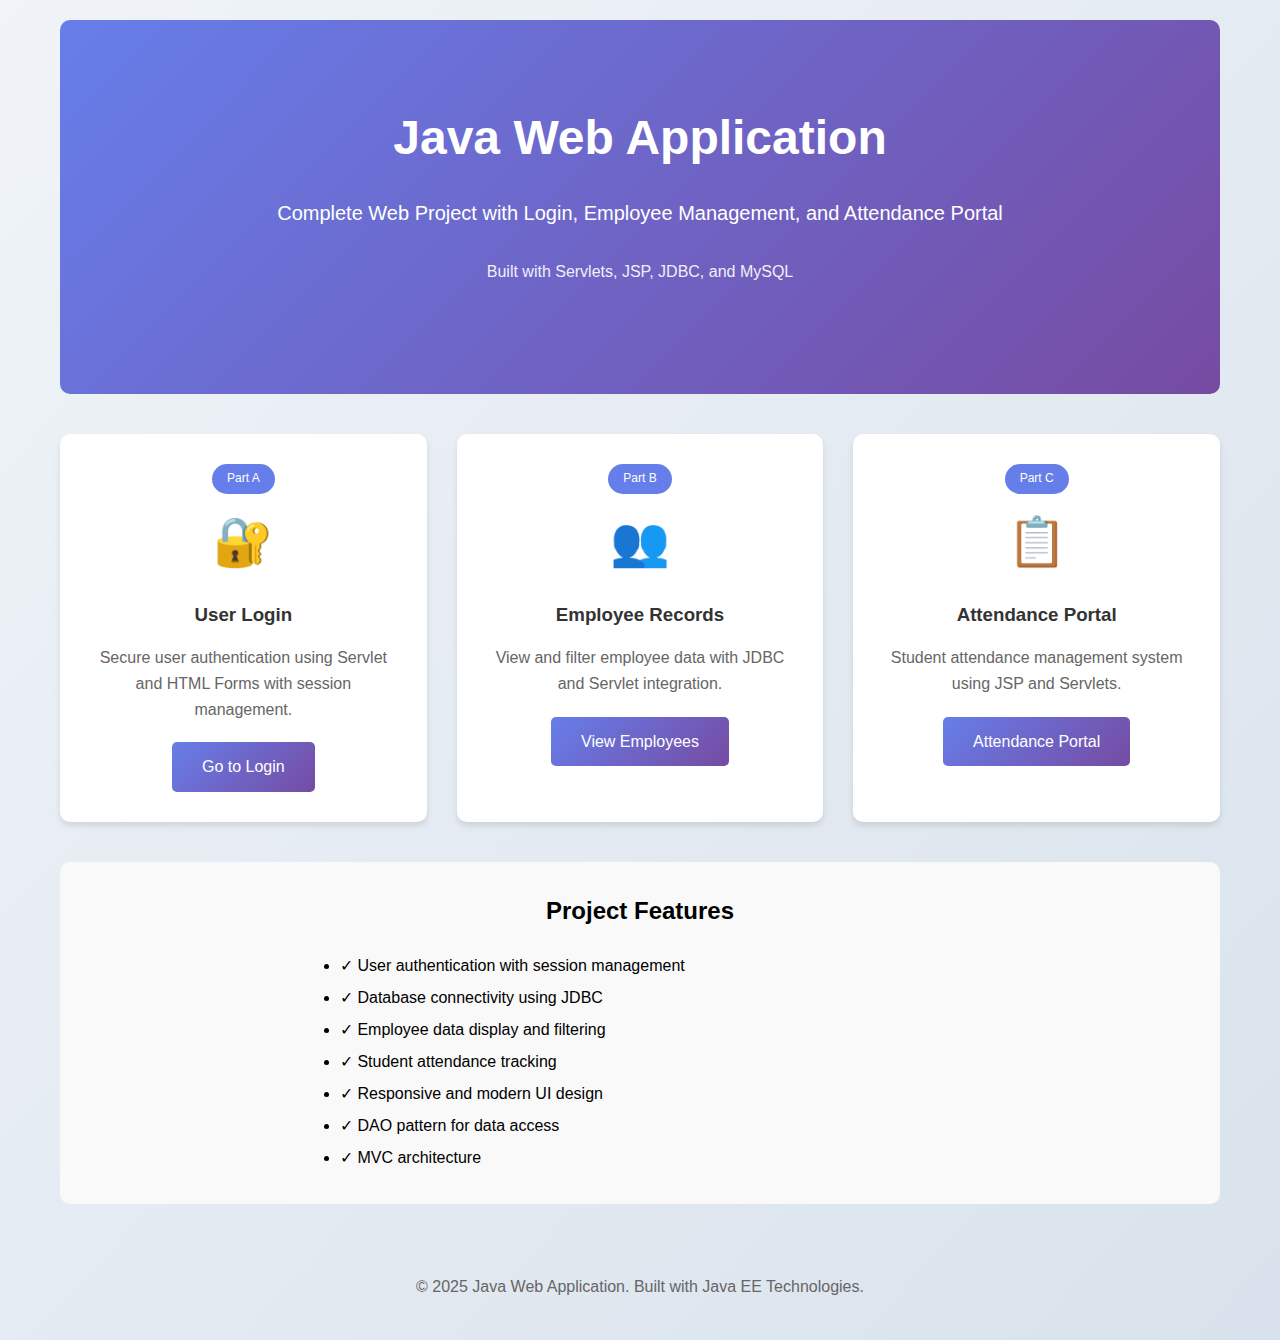
<file: src/main/webapp/index.html>
<!DOCTYPE html>
<html lang="en">
<head>
    <meta charset="UTF-8">
    <meta name="viewport" content="width=device-width, initial-scale=1.0">
    <title>Java Web Application - Home</title>
    <link rel="stylesheet" href="css/style.css">
    <style>
        .hero {
            background: linear-gradient(135deg, #667eea 0%, #764ba2 100%);
            color: white;
            padding: 80px 20px;
            text-align: center;
            border-radius: 10px;
            margin-bottom: 40px;
        }
        .hero h1 {
            font-size: 48px;
            margin-bottom: 20px;
        }
        .hero p {
            font-size: 20px;
            margin-bottom: 30px;
        }
        .features {
            display: grid;
            grid-template-columns: repeat(auto-fit, minmax(300px, 1fr));
            gap: 30px;
            margin: 40px 0;
        }
        .feature-card {
            background: white;
            padding: 30px;
            border-radius: 10px;
            box-shadow: 0 4px 6px rgba(0, 0, 0, 0.1);
            transition: transform 0.3s, box-shadow 0.3s;
            text-align: center;
        }
        .feature-card:hover {
            transform: translateY(-5px);
            box-shadow: 0 8px 12px rgba(0, 0, 0, 0.15);
        }
        .feature-icon {
            font-size: 48px;
            margin-bottom: 20px;
        }
        .feature-card h3 {
            color: #333;
            margin-bottom: 15px;
        }
        .feature-card p {
            color: #666;
            margin-bottom: 20px;
        }
        .part-label {
            display: inline-block;
            background: #667eea;
            color: white;
            padding: 5px 15px;
            border-radius: 20px;
            font-size: 12px;
            margin-bottom: 10px;
        }
    </style>
</head>
<body>
    <div class="container">
        <div class="hero">
            <h1>Java Web Application</h1>
            <p>Complete Web Project with Login, Employee Management, and Attendance Portal</p>
            <p style="font-size: 16px; opacity: 0.9;">Built with Servlets, JSP, JDBC, and MySQL</p>
        </div>

        <div class="features">
            <div class="feature-card">
                <span class="part-label">Part A</span>
                <div class="feature-icon">🔐</div>
                <h3>User Login</h3>
                <p>Secure user authentication using Servlet and HTML Forms with session management.</p>
                <a href="login.html" class="btn">Go to Login</a>
            </div>

            <div class="feature-card">
                <span class="part-label">Part B</span>
                <div class="feature-icon">👥</div>
                <h3>Employee Records</h3>
                <p>View and filter employee data with JDBC and Servlet integration.</p>
                <a href="employee.html" class="btn">View Employees</a>
            </div>

            <div class="feature-card">
                <span class="part-label">Part C</span>
                <div class="feature-icon">📋</div>
                <h3>Attendance Portal</h3>
                <p>Student attendance management system using JSP and Servlets.</p>
                <a href="attendance.jsp" class="btn">Attendance Portal</a>
            </div>
        </div>

        <div style="background: #f9f9f9; padding: 30px; border-radius: 10px; margin-top: 40px;">
            <h2 style="text-align: center; margin-bottom: 20px;">Project Features</h2>
            <ul style="max-width: 600px; margin: 0 auto; line-height: 2;">
                <li>✓ User authentication with session management</li>
                <li>✓ Database connectivity using JDBC</li>
                <li>✓ Employee data display and filtering</li>
                <li>✓ Student attendance tracking</li>
                <li>✓ Responsive and modern UI design</li>
                <li>✓ DAO pattern for data access</li>
                <li>✓ MVC architecture</li>
            </ul>
        </div>

        <footer style="text-align: center; margin-top: 50px; padding: 20px; color: #666;">
            <p>&copy; 2025 Java Web Application. Built with Java EE Technologies.</p>
        </footer>
    </div>
</body>
</html>
</file>
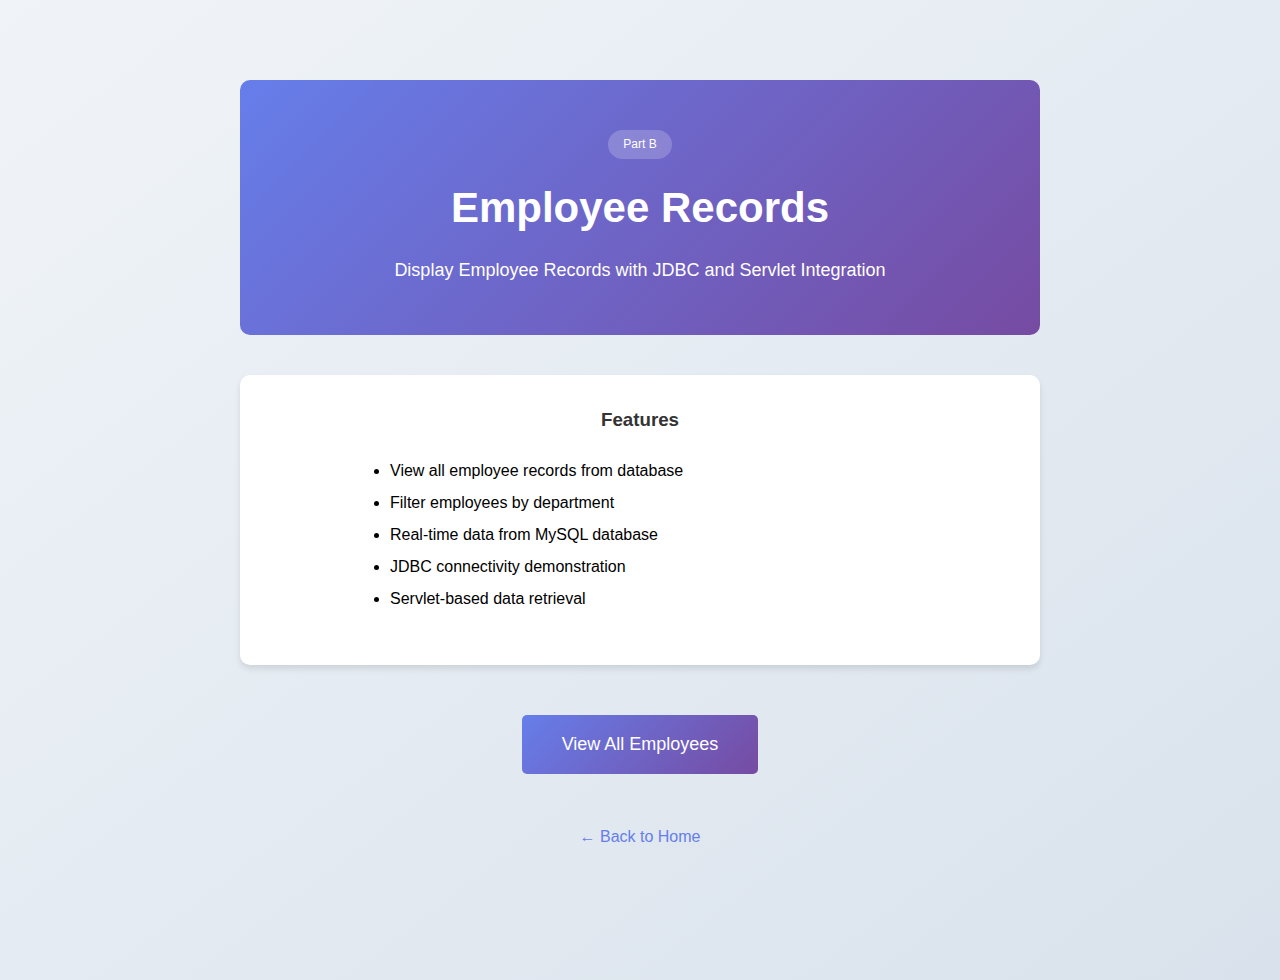
<file: src/main/webapp/employee.html>
<!DOCTYPE html>
<html lang="en">
<head>
    <meta charset="UTF-8">
    <meta name="viewport" content="width=device-width, initial-scale=1.0">
    <title>Employee Records - Part B</title>
    <link rel="stylesheet" href="css/style.css">
    <style>
        .employee-page {
            max-width: 800px;
            margin: 80px auto;
            text-align: center;
        }
        .page-header {
            background: linear-gradient(135deg, #667eea 0%, #764ba2 100%);
            color: white;
            padding: 50px 30px;
            border-radius: 10px;
            margin-bottom: 40px;
        }
        .page-header h1 {
            font-size: 42px;
            margin-bottom: 15px;
        }
        .part-badge {
            display: inline-block;
            background: rgba(255, 255, 255, 0.2);
            color: white;
            padding: 5px 15px;
            border-radius: 20px;
            font-size: 12px;
            margin-bottom: 15px;
        }
        .info-box {
            background: white;
            padding: 30px;
            border-radius: 10px;
            box-shadow: 0 4px 6px rgba(0, 0, 0, 0.1);
            margin-bottom: 30px;
        }
        .info-box h3 {
            color: #333;
            margin-bottom: 15px;
        }
        .info-box ul {
            text-align: left;
            max-width: 500px;
            margin: 20px auto;
            line-height: 2;
        }
        .btn-large {
            display: inline-block;
            padding: 15px 40px;
            font-size: 18px;
            margin: 10px;
        }
    </style>
</head>
<body>
    <div class="employee-page">
        <div class="page-header">
            <span class="part-badge">Part B</span>
            <h1>Employee Records</h1>
            <p style="font-size: 18px; margin-top: 15px;">
                Display Employee Records with JDBC and Servlet Integration
            </p>
        </div>

        <div class="info-box">
            <h3>Features</h3>
            <ul>
                <li>View all employee records from database</li>
                <li>Filter employees by department</li>
                <li>Real-time data from MySQL database</li>
                <li>JDBC connectivity demonstration</li>
                <li>Servlet-based data retrieval</li>
            </ul>
        </div>

        <div style="margin: 40px 0;">
            <a href="employees" class="btn btn-large">View All Employees</a>
        </div>

        <div style="margin-top: 30px;">
            <a href="index.html" style="color: #667eea; text-decoration: none; font-size: 16px;">
                ← Back to Home
            </a>
        </div>
    </div>
</body>
</html>
</file>
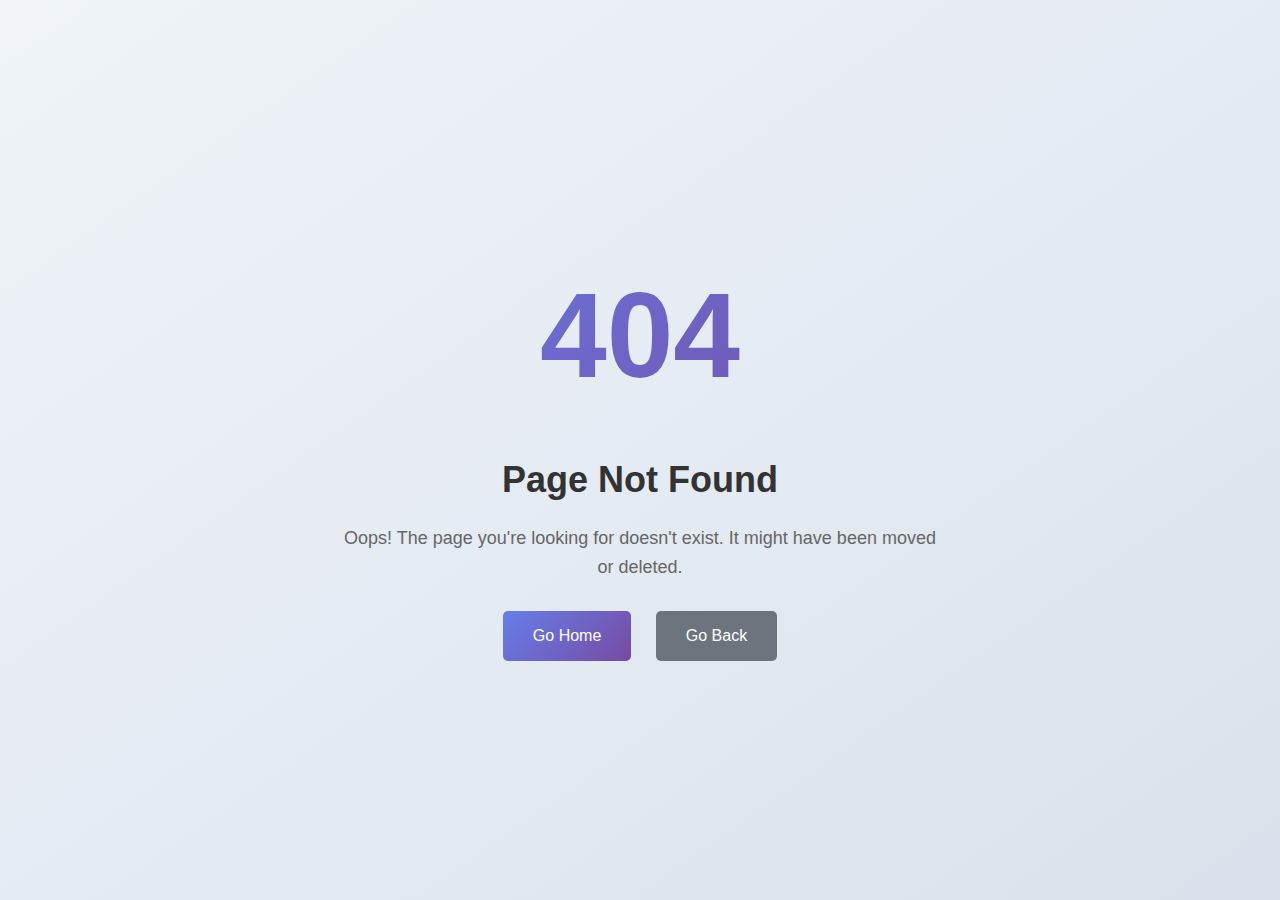
<file: src/main/webapp/error404.html>
<!DOCTYPE html>
<html lang="en">
<head>
    <meta charset="UTF-8">
    <meta name="viewport" content="width=device-width, initial-scale=1.0">
    <title>404 - Page Not Found</title>
    <link rel="stylesheet" href="css/style.css">
    <style>
        .error-page {
            min-height: 100vh;
            display: flex;
            align-items: center;
            justify-content: center;
            text-align: center;
            padding: 20px;
        }
        .error-content {
            max-width: 600px;
        }
        .error-code {
            font-size: 120px;
            font-weight: bold;
            background: linear-gradient(135deg, #667eea 0%, #764ba2 100%);
            -webkit-background-clip: text;
            -webkit-text-fill-color: transparent;
            background-clip: text;
            margin-bottom: 20px;
        }
        .error-title {
            font-size: 36px;
            color: #333;
            margin-bottom: 15px;
        }
        .error-message {
            font-size: 18px;
            color: #666;
            margin-bottom: 30px;
        }
        .error-links {
            margin-top: 30px;
        }
        .error-links a {
            display: inline-block;
            margin: 0 10px;
        }
    </style>
</head>
<body>
    <div class="error-page">
        <div class="error-content">
            <div class="error-code">404</div>
            <h1 class="error-title">Page Not Found</h1>
            <p class="error-message">
                Oops! The page you're looking for doesn't exist. 
                It might have been moved or deleted.
            </p>
            <div class="error-links">
                <a href="index.html" class="btn">Go Home</a>
                <a href="javascript:history.back()" class="btn" style="background: #6c757d;">Go Back</a>
            </div>
        </div>
    </div>
</body>
</html>
</file>
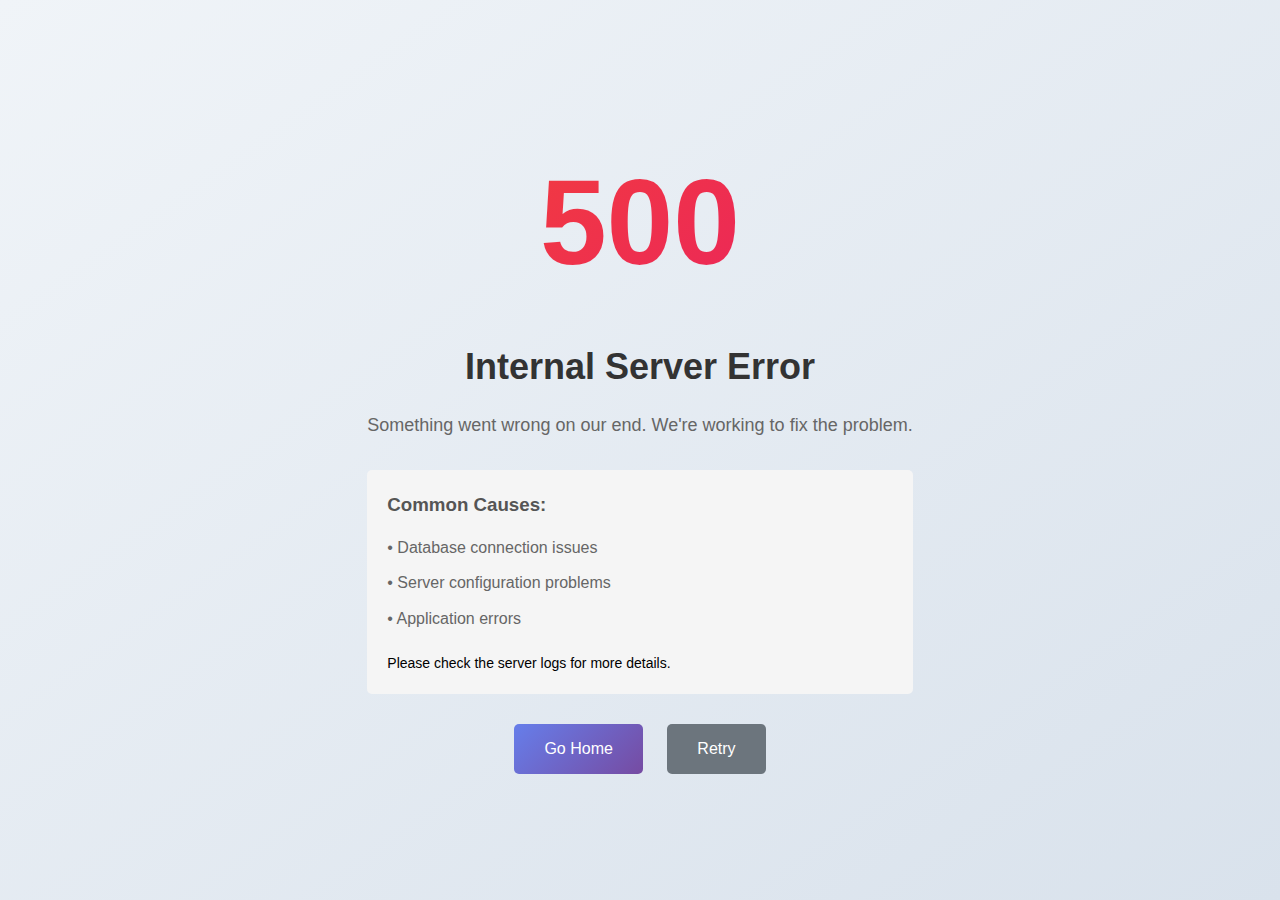
<file: src/main/webapp/error500.html>
<!DOCTYPE html>
<html lang="en">
<head>
    <meta charset="UTF-8">
    <meta name="viewport" content="width=device-width, initial-scale=1.0">
    <title>500 - Internal Server Error</title>
    <link rel="stylesheet" href="css/style.css">
    <style>
        .error-page {
            min-height: 100vh;
            display: flex;
            align-items: center;
            justify-content: center;
            text-align: center;
            padding: 20px;
        }
        .error-content {
            max-width: 600px;
        }
        .error-code {
            font-size: 120px;
            font-weight: bold;
            background: linear-gradient(135deg, #f44336 0%, #e91e63 100%);
            -webkit-background-clip: text;
            -webkit-text-fill-color: transparent;
            background-clip: text;
            margin-bottom: 20px;
        }
        .error-title {
            font-size: 36px;
            color: #333;
            margin-bottom: 15px;
        }
        .error-message {
            font-size: 18px;
            color: #666;
            margin-bottom: 30px;
        }
        .error-links {
            margin-top: 30px;
        }
        .error-links a {
            display: inline-block;
            margin: 0 10px;
        }
        .error-details {
            background: #f5f5f5;
            padding: 20px;
            border-radius: 5px;
            margin-top: 20px;
            text-align: left;
        }
        .error-details h3 {
            margin-bottom: 10px;
            color: #555;
        }
        .error-details ul {
            list-style: none;
            padding-left: 0;
        }
        .error-details li {
            padding: 5px 0;
            color: #666;
        }
    </style>
</head>
<body>
    <div class="error-page">
        <div class="error-content">
            <div class="error-code">500</div>
            <h1 class="error-title">Internal Server Error</h1>
            <p class="error-message">
                Something went wrong on our end. We're working to fix the problem.
            </p>
            
            <div class="error-details">
                <h3>Common Causes:</h3>
                <ul>
                    <li>• Database connection issues</li>
                    <li>• Server configuration problems</li>
                    <li>• Application errors</li>
                </ul>
                <p style="margin-top: 15px; font-size: 14px;">
                    Please check the server logs for more details.
                </p>
            </div>
            
            <div class="error-links">
                <a href="index.html" class="btn">Go Home</a>
                <a href="javascript:location.reload()" class="btn" style="background: #6c757d;">Retry</a>
            </div>
        </div>
    </div>
</body>
</html>
</file>
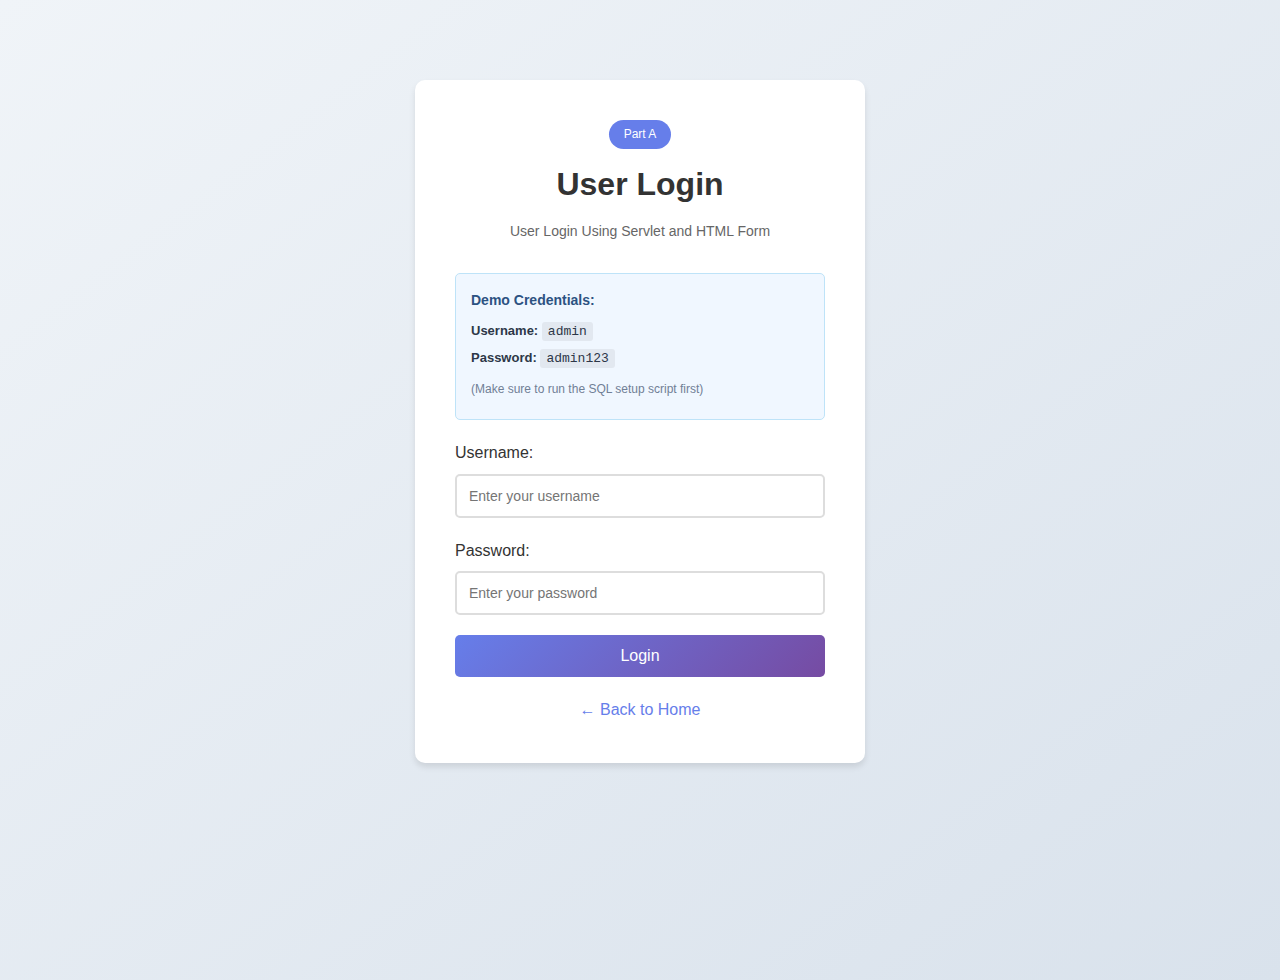
<file: src/main/webapp/login.html>
<!DOCTYPE html>
<html lang="en">
<head>
    <meta charset="UTF-8">
    <meta name="viewport" content="width=device-width, initial-scale=1.0">
    <title>User Login - Part A</title>
    <link rel="stylesheet" href="css/style.css">
    <style>
        .login-container {
            max-width: 450px;
            margin: 80px auto;
            background: white;
            padding: 40px;
            border-radius: 10px;
            box-shadow: 0 4px 6px rgba(0, 0, 0, 0.1);
        }
        .login-header {
            text-align: center;
            margin-bottom: 30px;
        }
        .login-header h1 {
            color: #333;
            margin-bottom: 10px;
        }
        .login-header p {
            color: #666;
            font-size: 14px;
        }
        .part-badge {
            display: inline-block;
            background: #667eea;
            color: white;
            padding: 5px 15px;
            border-radius: 20px;
            font-size: 12px;
            margin-bottom: 10px;
        }
        .form-group {
            margin-bottom: 20px;
        }
        .form-group label {
            display: block;
            margin-bottom: 8px;
            color: #333;
            font-weight: 500;
        }
        .form-group input {
            width: 100%;
            padding: 12px;
            border: 2px solid #ddd;
            border-radius: 5px;
            font-size: 14px;
            transition: border-color 0.3s;
        }
        .form-group input:focus {
            outline: none;
            border-color: #667eea;
        }
        .demo-credentials {
            background: #f0f7ff;
            border: 1px solid #bee3f8;
            padding: 15px;
            border-radius: 5px;
            margin-bottom: 20px;
        }
        .demo-credentials h4 {
            color: #2c5282;
            margin-bottom: 10px;
            font-size: 14px;
        }
        .demo-credentials p {
            margin: 5px 0;
            font-size: 13px;
            color: #2d3748;
        }
        .demo-credentials code {
            background: #e2e8f0;
            padding: 2px 6px;
            border-radius: 3px;
            font-family: monospace;
        }
    </style>
</head>
<body>
    <div class="login-container">
        <div class="login-header">
            <span class="part-badge">Part A</span>
            <h1>User Login</h1>
            <p>User Login Using Servlet and HTML Form</p>
        </div>

        <div class="demo-credentials">
            <h4>Demo Credentials:</h4>
            <p><strong>Username:</strong> <code>admin</code></p>
            <p><strong>Password:</strong> <code>admin123</code></p>
            <p style="font-size: 12px; margin-top: 10px; color: #718096;">
                (Make sure to run the SQL setup script first)
            </p>
        </div>

        <form action="login" method="post">
            <div class="form-group">
                <label for="username">Username:</label>
                <input type="text" id="username" name="username" 
                       placeholder="Enter your username" required>
            </div>

            <div class="form-group">
                <label for="password">Password:</label>
                <input type="password" id="password" name="password" 
                       placeholder="Enter your password" required>
            </div>

            <button type="submit" class="btn btn-block">Login</button>
        </form>

        <div style="text-align: center; margin-top: 20px;">
            <a href="index.html" style="color: #667eea; text-decoration: none;">
                ← Back to Home
            </a>
        </div>
    </div>

    <script>
        // Check for logout message
        const urlParams = new URLSearchParams(window.location.search);
        if (urlParams.get('message') === 'logout') {
            alert('You have been logged out successfully!');
        }
    </script>
</body>
</html>
</file>
<file: src/main/webapp/css/style.css>
/* Global Styles */
* {
    margin: 0;
    padding: 0;
    box-sizing: border-box;
}

body {
    font-family: 'Segoe UI', Tahoma, Geneva, Verdana, sans-serif;
    background: linear-gradient(to bottom right, #f0f4f8, #d9e2ec);
    min-height: 100vh;
    line-height: 1.6;
}

.container {
    max-width: 1200px;
    margin: 0 auto;
    padding: 20px;
}

/* Button Styles */
.btn {
    display: inline-block;
    padding: 12px 30px;
    background: linear-gradient(135deg, #667eea 0%, #764ba2 100%);
    color: white;
    text-decoration: none;
    border: none;
    border-radius: 5px;
    font-size: 16px;
    font-weight: 500;
    cursor: pointer;
    transition: transform 0.3s, box-shadow 0.3s;
    text-align: center;
}

.btn:hover {
    transform: translateY(-2px);
    box-shadow: 0 6px 12px rgba(102, 126, 234, 0.4);
}

.btn:active {
    transform: translateY(0);
}

.btn-block {
    width: 100%;
    display: block;
}

/* Form Styles */
input[type="text"],
input[type="password"],
input[type="email"],
input[type="number"],
input[type="date"],
select,
textarea {
    width: 100%;
    padding: 12px;
    border: 2px solid #ddd;
    border-radius: 5px;
    font-size: 14px;
    transition: border-color 0.3s;
}

input:focus,
select:focus,
textarea:focus {
    outline: none;
    border-color: #667eea;
}

/* Alert Styles */
.alert {
    padding: 15px;
    margin-bottom: 20px;
    border-radius: 5px;
}

.alert-success {
    background-color: #d4edda;
    border: 1px solid #c3e6cb;
    color: #155724;
}

.alert-error {
    background-color: #f8d7da;
    border: 1px solid #f5c6cb;
    color: #721c24;
}

.alert-info {
    background-color: #d1ecf1;
    border: 1px solid #bee5eb;
    color: #0c5460;
}

/* Card Styles */
.card {
    background: white;
    border-radius: 10px;
    padding: 30px;
    box-shadow: 0 4px 6px rgba(0, 0, 0, 0.1);
    margin-bottom: 20px;
}

.card-header {
    font-size: 24px;
    font-weight: 600;
    color: #333;
    margin-bottom: 20px;
    padding-bottom: 10px;
    border-bottom: 2px solid #f0f0f0;
}

/* Table Styles */
table {
    width: 100%;
    border-collapse: collapse;
    background: white;
    border-radius: 8px;
    overflow: hidden;
    box-shadow: 0 2px 4px rgba(0, 0, 0, 0.1);
}

th {
    background: linear-gradient(135deg, #667eea 0%, #764ba2 100%);
    color: white;
    padding: 15px;
    text-align: left;
    font-weight: 600;
}

td {
    padding: 12px 15px;
    border-bottom: 1px solid #f0f0f0;
}

tr:last-child td {
    border-bottom: none;
}

tr:hover {
    background-color: #f9f9f9;
}

/* Utility Classes */
.text-center {
    text-align: center;
}

.text-right {
    text-align: right;
}

.mt-10 {
    margin-top: 10px;
}

.mt-20 {
    margin-top: 20px;
}

.mt-30 {
    margin-top: 30px;
}

.mb-10 {
    margin-bottom: 10px;
}

.mb-20 {
    margin-bottom: 20px;
}

.mb-30 {
    margin-bottom: 30px;
}

/* Responsive Design */
@media (max-width: 768px) {
    .container {
        padding: 10px;
    }

    .btn {
        padding: 10px 20px;
        font-size: 14px;
    }

    table {
        font-size: 14px;
    }

    th, td {
        padding: 10px;
    }
}

/* Loading Spinner */
.spinner {
    border: 4px solid #f3f3f3;
    border-top: 4px solid #667eea;
    border-radius: 50%;
    width: 40px;
    height: 40px;
    animation: spin 1s linear infinite;
    margin: 20px auto;
}

@keyframes spin {
    0% { transform: rotate(0deg); }
    100% { transform: rotate(360deg); }
}

/* Fade In Animation */
.fade-in {
    animation: fadeIn 0.5s ease-in;
}

@keyframes fadeIn {
    from {
        opacity: 0;
        transform: translateY(20px);
    }
    to {
        opacity: 1;
        transform: translateY(0);
    }
}
</file>
